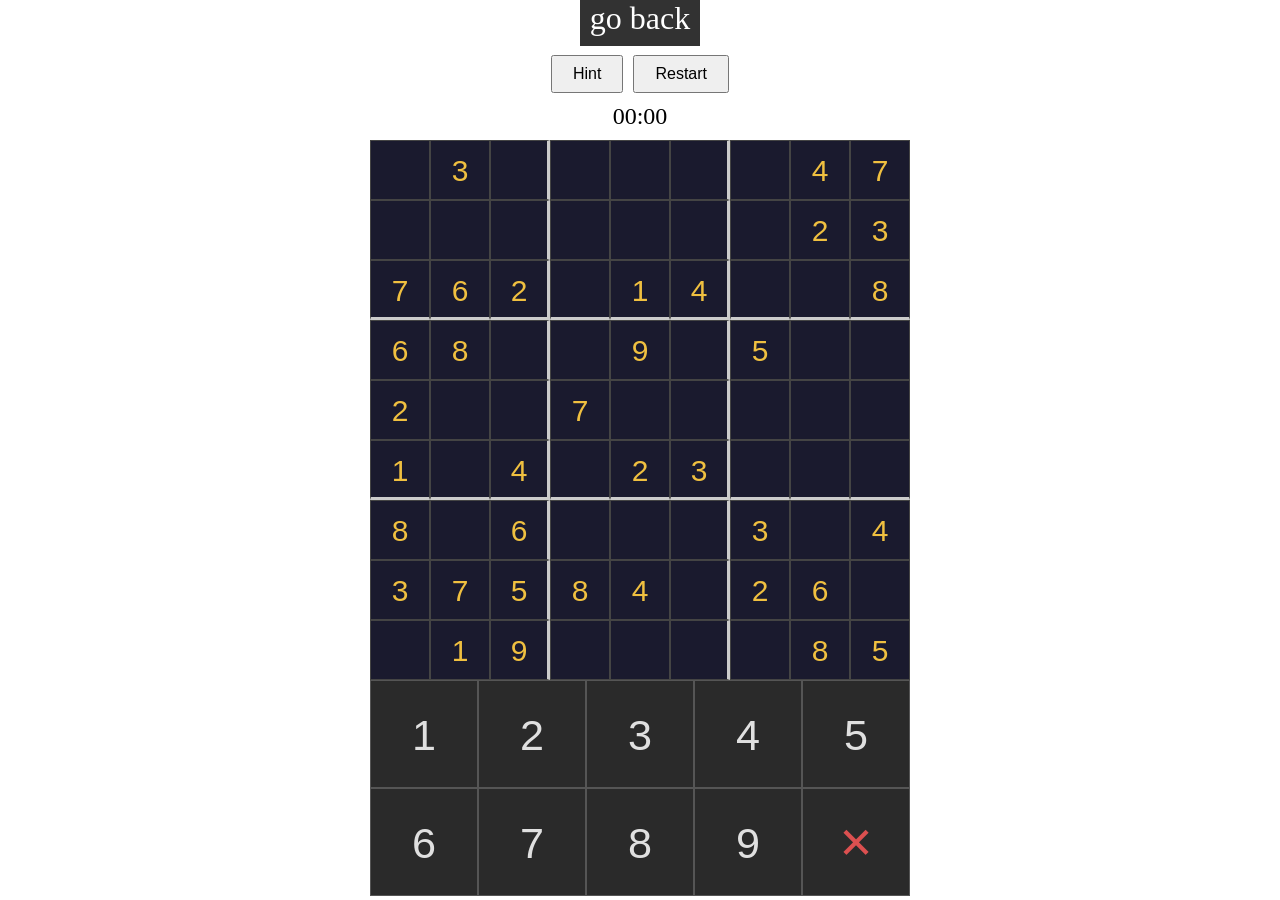
<file: Sudoku/index.html>
<!DOCTYPE html>
<html lang="en">
<head>
    <meta charset="UTF-8">
    <meta name="viewport" content="width=device-width, initial-scale=1.0, user-scalable=no">
    <title>Sudoku</title>
    <link rel="stylesheet" href="../styles.css">
    <style>
        :root {
            --board-size: min(60vh, 90vw);
            --cell-size: calc(var(--board-size) / 9);
            --button-size: calc(var(--board-size) / 5);
        }

        * {
            touch-action: manipulation;
        }

        body {
            margin: 0;
            padding: 0;
            overflow-x: hidden;
        }

        #gameWindow {
            height: var(--board-size);
            width: var(--board-size);
            border-radius: 5%;
            background-color: #b22222;
            display: grid;
            grid-template-columns: repeat(9, 1fr);
        }

        .cell {
            height: var(--cell-size);
            width: var(--cell-size);
            background-color: #1a1a2e;
            color: #e0e0e0;
            font-size: calc(var(--cell-size) * 0.5);
            box-sizing: border-box;
            border: 1px solid #444;
            border-radius: 0;
            padding: 0;
            line-height: var(--cell-size);
            text-align: center;
        }

        .cell:hover          { background-color: #2a2a4e; }
        .cellGiven           { color: #f0c040; pointer-events: none; }
        .cellHint            { color: rgb(60, 200, 60); pointer-events: none; }
        .cellConflict        { background-color: rgb(200, 60, 60) !important; color: white !important; }
        .cellHighlight       { background-color: #3a3a6e !important; }
        .border-right        { border-right: 3px solid #ccc; }
        .border-bottom       { border-bottom: 3px solid #ccc; }

        #topBar {
            display: flex;
            gap: 10px;
            justify-content: center;
            margin-bottom: 10px;
        }

        #topBar button {
            font-size: medium;
            padding: 8px 20px;
            cursor: pointer;
        }

        #timer {
            font-size: x-large;
            margin: 10px;
        }

        #numberBar {
            display: grid;
            grid-template-columns: repeat(5, var(--button-size));
            width: var(--board-size);
        }

        .button {
            height: var(--button-size);
            width: var(--button-size);
            font-size: calc(var(--button-size) * 0.4);
            box-sizing: border-box;
            cursor: pointer;
            border-radius: 0;
            border: 1px solid #555;
            background-color: #2a2a2a;
            color: #e0e0e0;
            padding: 0;
            line-height: var(--button-size);
            text-align: center;
        }

        .button:hover        { background-color: #3a3a3a; }
        .buttonSelected      { background-color: #e0e0e0 !important; color: #1a1a1a !important; }
        .buttonClear         { color: rgb(220, 80, 80); }
        .buttonClearSelected { background-color: #e0e0e0 !important; color: rgb(200, 60, 60) !important; }

        #completionOverlay {
            display: none;
            position: fixed;
            inset: 0;
            background: rgba(0, 0, 0, 0.75);
            z-index: 100;
            justify-content: center;
            align-items: center;
        }

        #completionOverlay.visible { display: flex; }

        #completionBox {
            background: white;
            padding: 40px 60px;
            border-radius: 12px;
            text-align: center;
        }

        #completionBox h1     { margin-bottom: 10px; }
        #completionBox p      { font-size: large; margin-bottom: 20px; }
        #completionBox button { font-size: large; padding: 10px 30px; cursor: pointer; }
    </style>
</head>
<body>
    <center>
        <a class="simpleButton" href="../index.html">go back</a>
        <br><br>

        <div id="topBar">
            <button onclick="RevealHint()">Hint</button>
            <button onclick="RestartGame()">Restart</button>
        </div>

        <div id="timer">00:00</div>
        <div id="gameWindow"></div>

        <div id="numberBar">
            <button class="button" id="buttonSelection1" onclick="SelectNumber(1)">1</button>
            <button class="button" id="buttonSelection2" onclick="SelectNumber(2)">2</button>
            <button class="button" id="buttonSelection3" onclick="SelectNumber(3)">3</button>
            <button class="button" id="buttonSelection4" onclick="SelectNumber(4)">4</button>
            <button class="button" id="buttonSelection5" onclick="SelectNumber(5)">5</button>
            <button class="button" id="buttonSelection6" onclick="SelectNumber(6)">6</button>
            <button class="button" id="buttonSelection7" onclick="SelectNumber(7)">7</button>
            <button class="button" id="buttonSelection8" onclick="SelectNumber(8)">8</button>
            <button class="button" id="buttonSelection9" onclick="SelectNumber(9)">9</button>
            <button class="button buttonClear" id="buttonClear" onclick="SelectClear()">✕</button>
        </div>
    </center>

    <div id="completionOverlay">
        <div id="completionBox">
            <h1>Puzzle Complete!</h1>
            <p id="completionTime"></p>
            <button onclick="RestartGame()">Play Again</button>
        </div>
    </div>

    <script>
        let selectedNumber = -1;
        let cells = [];
        let solution = [];
        let startTime = null;
        let timerInterval = null;
        let conflictCells = new Set();

        CreateCells();

        function CreateCells()
        {
            let gameWindow = document.getElementById("gameWindow");
            gameWindow.innerHTML = "";
            cells = [];

            let puzzle = GeneratePuzzle();

            for (let row = 0; row < 9; row++)
            {
                cells[row] = [];

                for (let col = 0; col < 9; col++)
                {
                    let given = puzzle[row][col] !== 0;
                    let btn = document.createElement("button");

                    btn.id = "cell" + (row * 9 + col);
                    btn.innerHTML = given ? puzzle[row][col] : "";

                    let classes = "cell";
                    if (col === 2 || col === 5) classes += " border-right";
                    if (row === 2 || row === 5) classes += " border-bottom";
                    if (given) classes += " cellGiven";
                    btn.className = classes;

                    if (!given)
                    {
                        btn.addEventListener("click", (function(r, c)
                        {
                            return function() { ClickCell(r, c); };
                        })(row, col));
                    }

                    gameWindow.appendChild(btn);
                    cells[row][col] = btn;
                }
            }

            StartTimer();
        }

        function ClickCell(row, col)
        {
            if (selectedNumber === -1) return;

            if (selectedNumber === 0)
            {
                cells[row][col].innerHTML = "";
            }
            else if (GetCellValue(row, col) === selectedNumber)
            {
                cells[row][col].innerHTML = "";
            }
            else
            {
                cells[row][col].innerHTML = selectedNumber;
            }

            UpdateConflicts();
            ApplyVisualState();
            CheckCompletion();
        }

        function GetCellValue(row, col)
        {
            let text = cells[row][col].innerHTML;
            return text === "" ? 0 : parseInt(text);
        }

        function UpdateConflicts()
        {
            conflictCells.clear();

            for (let i = 0; i < 9; i++)
            {
                FindLineConflicts(i, true);
                FindLineConflicts(i, false);
            }
        }

        function FindLineConflicts(index, isRow)
        {
            let positions = {};

            for (let i = 0; i < 9; i++)
            {
                let row = isRow ? index : i;
                let col = isRow ? i : index;
                let val = GetCellValue(row, col);

                if (val > 0)
                {
                    if (!positions[val]) positions[val] = [];
                    positions[val].push(i);
                }
            }

            for (let num in positions)
            {
                if (positions[num].length < 2) continue;

                for (let i = 0; i < 9; i++)
                {
                    let row = isRow ? index : i;
                    let col = isRow ? i : index;
                    conflictCells.add(row + "," + col);
                }
            }
        }

        function ApplyVisualState()
        {
            for (let row = 0; row < 9; row++)
            {
                for (let col = 0; col < 9; col++)
                {
                    let key = row + "," + col;
                    cells[row][col].classList.remove("cellConflict", "cellHighlight");

                    if (conflictCells.has(key))
                    {
                        cells[row][col].classList.add("cellConflict");
                    }
                    else if (selectedNumber > 0 && GetCellValue(row, col) === selectedNumber)
                    {
                        cells[row][col].classList.add("cellHighlight");
                    }
                }
            }
        }

        function CheckCompletion()
        {
            for (let row = 0; row < 9; row++)
            {
                for (let col = 0; col < 9; col++)
                {
                    if (GetCellValue(row, col) === 0) return;
                    if (conflictCells.has(row + "," + col)) return;
                }
            }

            clearInterval(timerInterval);
            let elapsed = Math.floor((Date.now() - startTime) / 1000);
            ShowCompletionScreen(elapsed);
        }

        function ShowCompletionScreen(totalSeconds)
        {
            let minutes = Math.floor(totalSeconds / 60).toString().padStart(2, "0");
            let seconds = (totalSeconds % 60).toString().padStart(2, "0");
            document.getElementById("completionTime").textContent = "Completed in " + minutes + ":" + seconds;
            document.getElementById("completionOverlay").classList.add("visible");
        }

        function StartTimer()
        {
            if (timerInterval) clearInterval(timerInterval);
            startTime = Date.now();
            UpdateTimerDisplay();
            timerInterval = setInterval(UpdateTimerDisplay, 1000);
        }

        function UpdateTimerDisplay()
        {
            let elapsed = Math.floor((Date.now() - startTime) / 1000);
            let minutes = Math.floor(elapsed / 60).toString().padStart(2, "0");
            let seconds = (elapsed % 60).toString().padStart(2, "0");
            document.getElementById("timer").textContent = minutes + ":" + seconds;
        }

        function SelectNumber(number)
        {
            let buttonId = "buttonSelection" + number;

            if (selectedNumber === number)
            {
                selectedNumber = -1;
                document.getElementById(buttonId).className = "button";
                ApplyVisualState();
                return;
            }

            selectedNumber = number;

            for (let i = 1; i <= 9; i++)
            {
                document.getElementById("buttonSelection" + i).className = "button";
            }

            document.getElementById("buttonClear").className = "button buttonClear";
            document.getElementById(buttonId).className = "button buttonSelected";
            ApplyVisualState();
        }

        function SelectClear()
        {
            if (selectedNumber === 0)
            {
                selectedNumber = -1;
                document.getElementById("buttonClear").className = "button buttonClear";
                ApplyVisualState();
                return;
            }

            selectedNumber = 0;

            for (let i = 1; i <= 9; i++)
            {
                document.getElementById("buttonSelection" + i).className = "button";
            }

            document.getElementById("buttonClear").className = "button buttonClearSelected";
            ApplyVisualState();
        }

        function RevealHint()
        {
            let emptyCells = [];

            for (let row = 0; row < 9; row++)
            {
                for (let col = 0; col < 9; col++)
                {
                    if (GetCellValue(row, col) === 0)
                    {
                        emptyCells.push([row, col]);
                    }
                }
            }

            if (emptyCells.length === 0) return;

            let [row, col] = emptyCells[Math.floor(Math.random() * emptyCells.length)];
            cells[row][col].innerHTML = solution[row][col];
            cells[row][col].classList.add("cellHint");

            UpdateConflicts();
            ApplyVisualState();
            CheckCompletion();
        }

        function RestartGame()
        {
            document.getElementById("completionOverlay").classList.remove("visible");

            selectedNumber = -1;
            conflictCells.clear();

            for (let i = 1; i <= 9; i++)
            {
                document.getElementById("buttonSelection" + i).className = "button";
            }

            document.getElementById("buttonClear").className = "button buttonClear";

            CreateCells();
        }

        function GeneratePuzzle()
        {
            let board = Array.from({ length: 9 }, () => Array(9).fill(0));
            SolveBoard(board);

            solution = board.map(row => [...row]);

            let puzzle = board.map(row => [...row]);

            Shuffle([...Array(81).keys()])
                .slice(0, 45)
                .forEach(pos => { puzzle[Math.floor(pos / 9)][pos % 9] = 0; });

            return puzzle;
        }

        function SolveBoard(board)
        {
            for (let row = 0; row < 9; row++)
            {
                for (let col = 0; col < 9; col++)
                {
                    if (board[row][col] !== 0) continue;

                    for (let num of Shuffle([1, 2, 3, 4, 5, 6, 7, 8, 9]))
                    {
                        if (!IsValidPlacement(board, row, col, num)) continue;

                        board[row][col] = num;
                        if (SolveBoard(board)) return true;
                        board[row][col] = 0;
                    }

                    return false;
                }
            }

            return true;
        }

        function IsValidPlacement(board, row, col, num)
        {
            for (let i = 0; i < 9; i++)
            {
                if (board[row][i] === num || board[i][col] === num) return false;
            }

            let boxRow = Math.floor(row / 3) * 3;
            let boxCol = Math.floor(col / 3) * 3;

            for (let r = boxRow; r < boxRow + 3; r++)
            {
                for (let c = boxCol; c < boxCol + 3; c++)
                {
                    if (board[r][c] === num) return false;
                }
            }

            return true;
        }

        function Shuffle(array)
        {
            for (let i = array.length - 1; i > 0; i--)
            {
                let j = Math.floor(Math.random() * (i + 1));
                [array[i], array[j]] = [array[j], array[i]];
            }

            return array;
        }
    </script>
</body>
</html>
</file>
<file: styles.css>
.simpleButton
{
    background-color: rgb(50, 50, 50);
    color: white;
    font-style: normal;
    font-size: xx-large;
    text-decoration: none;
    padding: 10px;
}

.simpleButton:hover
{
    background-color: white;
    color: black;
}
</file>
